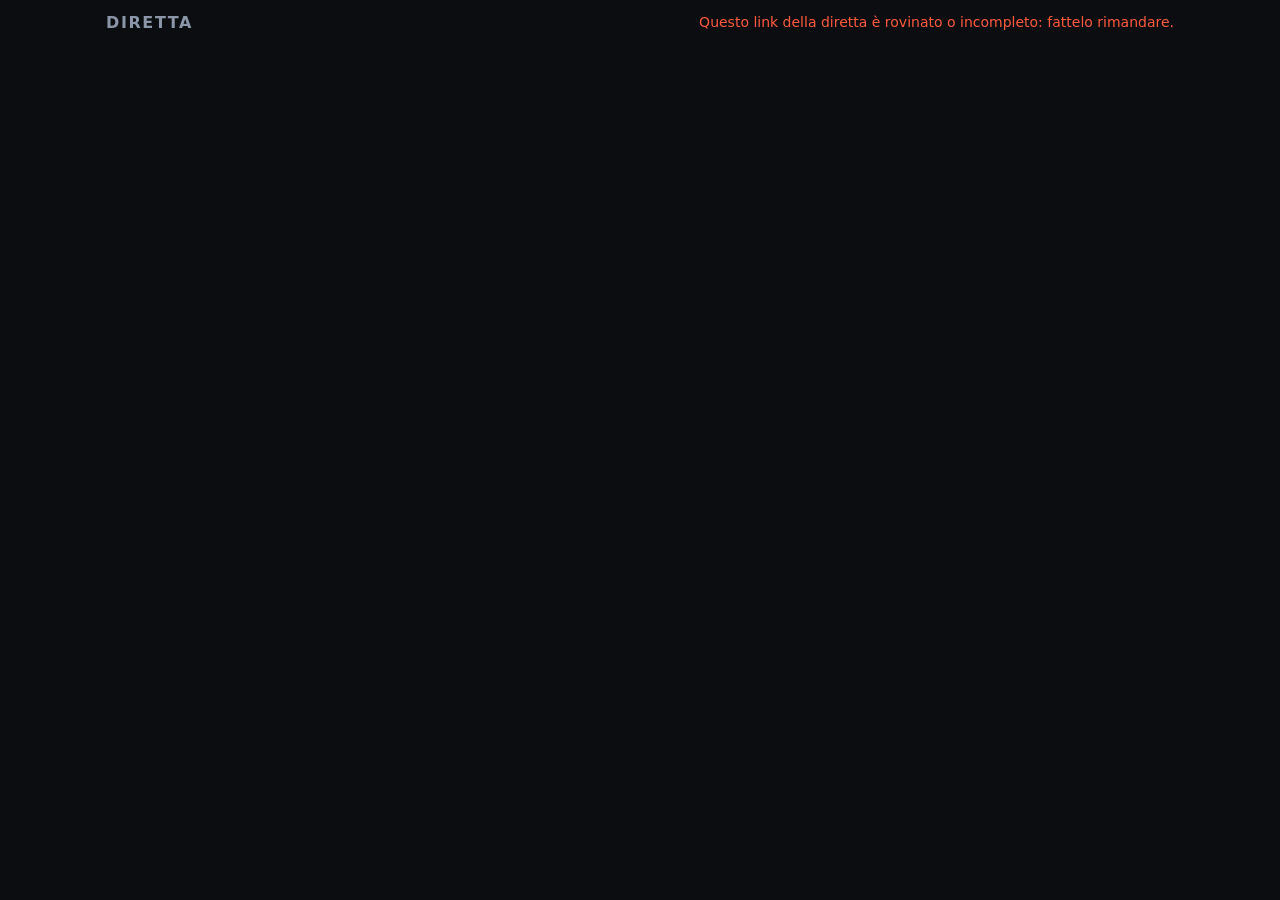
<file: diretta.html>
<!doctype html>
<html lang="it">
<head>
  <meta charset="utf-8">
  <meta name="viewport" content="width=device-width, initial-scale=1">
  <title>Diretta</title>
  <link rel="stylesheet" href="style.css">
</head>
<body data-page="diretta">
  <header class="topbar">
    <h1>Diretta</h1>
    <p id="live-state" class="live-state" aria-live="polite">Collegamento alla diretta…</p>
  </header>

  <main class="board live-board" hidden>
    <section class="live-video" id="live-video" hidden>
      <div class="video-frame" id="video-frame"></div>
      <div class="delay-row">
        <span>Punteggio, tempo e cronaca aspettano il video: <strong id="delay">10&nbsp;s</strong></span>
        <span class="delay-buttons">
          <button type="button" data-delay="-1" aria-label="Un secondo di ritardo in meno">−1 s</button>
          <button type="button" data-delay="1" aria-label="Un secondo di ritardo in più">+1 s</button>
        </span>
      </div>
      <p class="video-help">
        Se il punteggio cambia prima del canestro, premi +1 s; se arriva molto dopo, −1 s.
        Il video qui non parte? <a id="youtube-link" target="_blank" rel="noopener">Aprilo su YouTube</a>.
      </p>
    </section>

    <section class="team home" data-side="home">
      <h2 class="team-name" data-role="name"></h2>
      <span class="team-color" data-role="color" hidden></span>
      <output class="score" data-role="score">0</output>
      <div class="stat">
        <span class="stat-label">Falli</span>
        <strong class="stat-value" data-role="fouls">0</strong>
        <span class="bonus" data-role="bonus" hidden>BONUS</span>
      </div>
      <div class="stat">
        <span class="stat-label">Timeout</span>
        <span class="dots" data-role="timeouts"></span>
      </div>
    </section>

    <section class="center">
      <div class="center-inner">
        <div id="period" class="period">Q1</div>
        <div id="clock" class="clock" role="timer">10:00</div>
        <p id="status" class="live-status"></p>
      </div>
    </section>

    <section class="team away" data-side="away">
      <h2 class="team-name" data-role="name"></h2>
      <span class="team-color" data-role="color" hidden></span>
      <output class="score" data-role="score">0</output>
      <div class="stat">
        <span class="stat-label">Falli</span>
        <strong class="stat-value" data-role="fouls">0</strong>
        <span class="bonus" data-role="bonus" hidden>BONUS</span>
      </div>
      <div class="stat">
        <span class="stat-label">Timeout</span>
        <span class="dots" data-role="timeouts"></span>
      </div>
    </section>

    <section class="log-panel">
      <h2>Cronaca</h2>
      <ol id="feed" class="log live-feed"></ol>
    </section>

    <section class="box-panel">
      <h2>Tabellino</h2>
      <div id="box" class="box"></div>
      <p class="published-foot">
        MIN minuti in campo · PT punti · TL tiri liberi segnati · T2 canestri da 2 · T3 canestri da 3 · F falli.
        Fatto con il <a href="./">Tabellone Basket</a>.
      </p>
    </section>
  </main>

  <script src="game.js"></script>
  <script src="tabellino.js"></script>
  <script src="live.js"></script>
  <script src="diretta.js"></script>
</body>
</html>
</file>
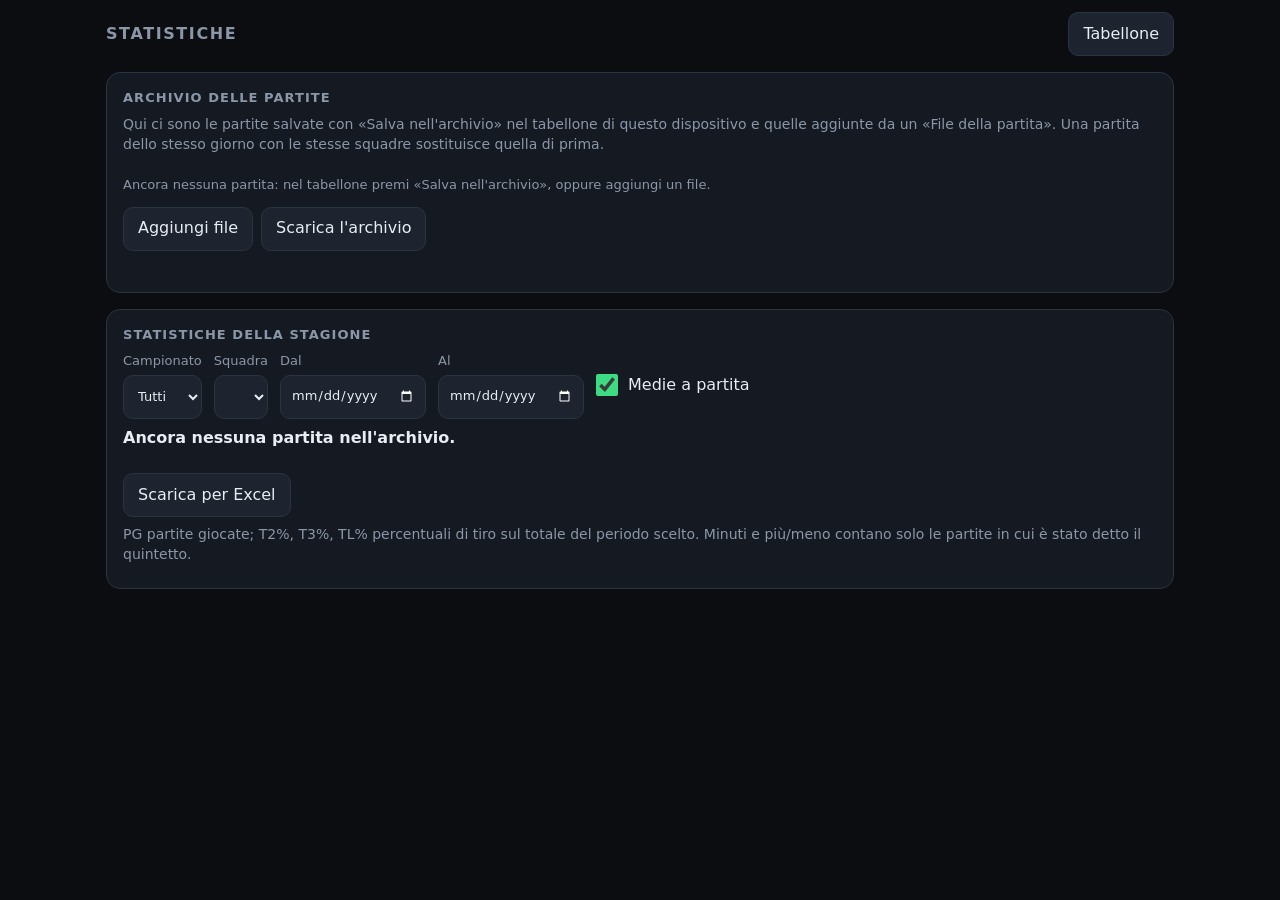
<file: statistiche.html>
<!doctype html>
<html lang="it">
<head>
  <meta charset="utf-8">
  <meta name="viewport" content="width=device-width, initial-scale=1">
  <title>Statistiche</title>
  <link rel="stylesheet" href="style.css">
</head>
<body data-page="statistiche">
  <header class="topbar">
    <h1>Statistiche</h1>
    <div class="topbar-actions">
      <a class="button-link" href="./">Tabellone</a>
    </div>
  </header>

  <main class="stats">
    <section class="panel">
      <h2>Archivio delle partite</h2>
      <p class="help">
        Qui ci sono le partite salvate con «Salva nell'archivio» nel tabellone di questo dispositivo e quelle
        aggiunte da un «File della partita». Una partita dello stesso giorno con le stesse squadre sostituisce
        quella di prima.
      </p>
      <ul id="games" class="games"></ul>
      <div class="stats-actions">
        <label class="button-link file-button">
          Aggiungi file
          <input type="file" id="add-files" accept=".json,application/json" multiple hidden>
        </label>
        <button type="button" data-action="export-archive">Scarica l'archivio</button>
      </div>
      <p class="note" id="archive-note" aria-live="polite"></p>
    </section>

    <section class="panel" id="game-panel" hidden>
      <h2>Tabellino della partita</h2>
      <p class="match-title" id="game-title"></p>
      <div id="game-box" class="box"></div>
      <p class="legend">
        MIN minuti · PT punti · T2, T3, TL tiri da 2, da 3 e liberi segnati/tentati · RO RD RT rimbalzi in
        attacco, in difesa e totali · AS assist · PR palle recuperate · PP palle perse · ST stoppate date ·
        SS stoppate subite · FF falli fatti · FS falli subiti · +/− più/meno · VAL valutazione FIBA.
      </p>
    </section>

    <section class="panel">
      <h2>Statistiche della stagione</h2>
      <div class="filters">
        <label>Campionato <select id="league"></select></label>
        <label>Squadra <select id="team"></select></label>
        <label>Dal <input type="date" id="from"></label>
        <label>Al <input type="date" id="to"></label>
        <label class="check"><input type="checkbox" id="averages" checked> Medie a partita</label>
      </div>
      <p class="record" id="record"></p>
      <div id="season" class="box"></div>
      <div class="stats-actions">
        <button type="button" data-action="export-csv">Scarica per Excel</button>
      </div>
      <p class="legend">
        PG partite giocate; T2%, T3%, TL% percentuali di tiro sul totale del periodo scelto. Minuti e più/meno
        contano solo le partite in cui è stato detto il quintetto.
      </p>
    </section>
  </main>

  <script src="game.js"></script>
  <script src="statistiche.js"></script>
</body>
</html>
</file>
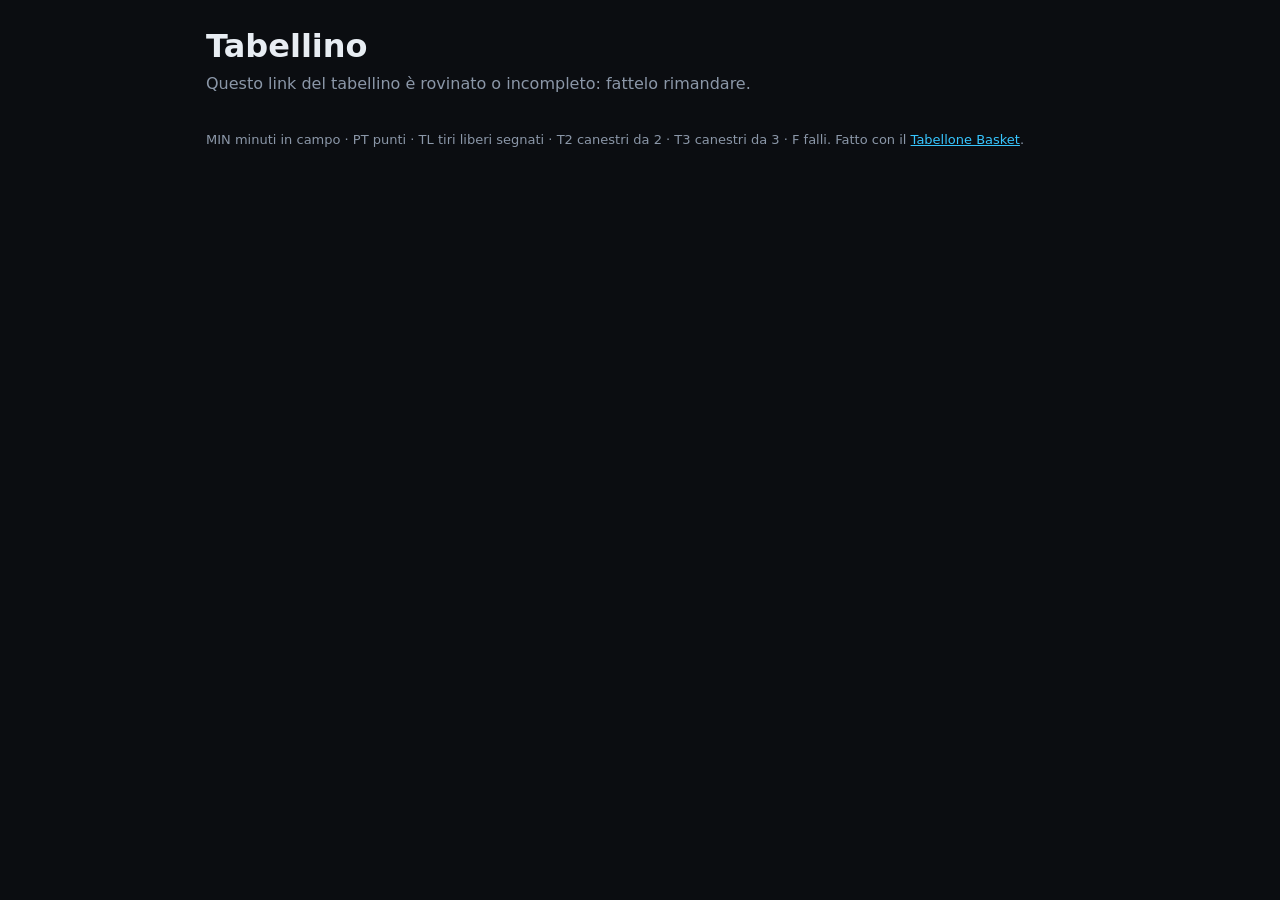
<file: tabellino.html>
<!doctype html>
<html lang="it">
<head>
  <meta charset="utf-8">
  <meta name="viewport" content="width=device-width, initial-scale=1">
  <title>Tabellino</title>
  <link rel="stylesheet" href="style.css">
</head>
<body data-page="tabellino">
  <main class="published">
    <header class="published-head">
      <h1 id="match">Tabellino</h1>
      <p id="when" class="published-when"></p>
    </header>
    <div id="box" class="box"></div>
    <p class="published-foot">
      MIN minuti in campo · PT punti · TL tiri liberi segnati · T2 canestri da 2 · T3 canestri da 3 · F falli.
      Fatto con il <a href="./">Tabellone Basket</a>.
    </p>
  </main>
  <script src="game.js"></script>
  <script src="tabellino.js"></script>
</body>
</html>
</file>
<file: style.css>
:root {
  --bg: #0b0d11;
  --panel: #151a22;
  --panel-2: #1d2430;
  --line: #2a3340;
  --text: #e8edf3;
  --muted: #8b97a8;
  --home: #ffb020;
  --away: #37c6ff;
  --clock: #ff5a3c;
  --shot: #ffd84d;
  --go: #3ddc84;
  --radius: 14px;
  --digits: ui-monospace, "SF Mono", Menlo, Consolas, "Roboto Mono", monospace;
  color-scheme: dark;
}

* {
  box-sizing: border-box;
}

[hidden] {
  display: none !important;
}

body {
  margin: 0;
  background: var(--bg);
  color: var(--text);
  font: 16px/1.4 system-ui, -apple-system, "Segoe UI", Roboto, sans-serif;
}

button {
  font: inherit;
  color: inherit;
  background: var(--panel-2);
  border: 1px solid var(--line);
  border-radius: 10px;
  min-height: 44px;
  padding: 0 14px;
  cursor: pointer;
  touch-action: manipulation;
  white-space: nowrap;
}

button:hover:not(:disabled) {
  border-color: var(--muted);
}

button:active:not(:disabled) {
  transform: translateY(1px);
}

button:disabled {
  opacity: 0.35;
  cursor: default;
}

button:focus-visible,
input:focus-visible {
  outline: 2px solid var(--away);
  outline-offset: 2px;
}

/* Barra in alto */

.topbar {
  display: flex;
  align-items: center;
  justify-content: space-between;
  gap: 12px;
  max-width: 1100px;
  margin: 0 auto;
  padding: 12px 16px 0;
}

.topbar h1 {
  min-width: 0;
  overflow: hidden;
  text-overflow: ellipsis;
  white-space: nowrap;
  margin: 0;
  font-size: 16px;
  letter-spacing: 0.1em;
  text-transform: uppercase;
  color: var(--muted);
}

.topbar-actions {
  display: flex;
  gap: 8px;
  margin-left: auto;
}

.icon {
  padding: 0 12px;
}

.icon svg {
  display: block;
}

/* Griglia del tabellone */

.board {
  display: grid;
  grid-template-columns: 1fr minmax(260px, auto) 1fr;
  grid-template-areas:
    "home     center   away"
    "log      log      log"
    "box      box      box"
    "settings settings settings";
  gap: 16px;
  max-width: 1100px;
  margin: 0 auto;
  padding: 16px;
}

.team,
.center,
.log-panel,
.box-panel,
.settings-panel {
  background: var(--panel);
  border: 1px solid var(--line);
  border-radius: var(--radius);
  padding: 16px;
}

.home {
  grid-area: home;
  --accent: var(--home);
}

.away {
  grid-area: away;
  --accent: var(--away);
}

.center {
  grid-area: center;
}

.log-panel {
  grid-area: log;
}

.box-panel {
  grid-area: box;
}

.settings-panel {
  grid-area: settings;
}

/* Squadre */

.team {
  display: flex;
  flex-direction: column;
  gap: 12px;
  border-top: 4px solid var(--accent);
}

.team-name {
  width: 100%;
  padding: 4px 6px;
  background: transparent;
  border: 1px dashed transparent;
  border-radius: 8px;
  color: var(--accent);
  font-family: inherit;
  font-size: clamp(18px, 3vw, 26px);
  font-weight: 800;
  letter-spacing: 0.04em;
  text-align: center;
  text-transform: uppercase;
}

.team-name:hover {
  border-color: var(--line);
}

.team-color {
  margin-top: -8px;
  font-size: 12px;
  letter-spacing: 0.06em;
  text-align: center;
  text-transform: uppercase;
  color: var(--muted);
}

.score {
  display: block;
  font-family: var(--digits);
  font-size: clamp(64px, 12vw, 150px);
  font-weight: 700;
  line-height: 1;
  text-align: center;
  color: var(--accent);
  font-variant-numeric: tabular-nums;
  text-shadow: 0 0 24px color-mix(in srgb, var(--accent) 35%, transparent);
}

.btn-row {
  display: grid;
  grid-auto-columns: 1fr;
  grid-auto-flow: column;
  gap: 8px;
}

.team .btn-row button {
  font-size: 20px;
  font-weight: 700;
}

.stat {
  display: flex;
  flex-wrap: wrap;
  align-items: center;
  gap: 8px;
}

.stat-label {
  font-size: 13px;
  letter-spacing: 0.06em;
  text-transform: uppercase;
  color: var(--muted);
}

.stat-value {
  font-family: var(--digits);
  font-size: 22px;
}

.stat button {
  margin-left: auto;
}

.bonus {
  padding: 3px 6px;
  border-radius: 6px;
  background: var(--clock);
  color: #fff;
  font-size: 11px;
  font-weight: 800;
  letter-spacing: 0.08em;
}

.bonus[hidden] {
  display: none;
}

.dots {
  font-size: 18px;
  letter-spacing: 2px;
  color: var(--accent);
}

/* Cronometro e periodo */

.center {
  display: flex;
  flex-direction: column;
  justify-content: center;
  text-align: center;
}

.center-inner {
  display: flex;
  flex-direction: column;
  gap: 12px;
}

.period-row {
  display: flex;
  align-items: center;
  justify-content: space-between;
  gap: 8px;
}

.period {
  font-family: var(--digits);
  font-size: 32px;
  font-weight: 700;
}

.clock {
  padding: 8px 0;
  font-family: var(--digits);
  font-size: clamp(56px, 9vw, 104px);
  font-weight: 700;
  line-height: 1;
  color: var(--clock);
  font-variant-numeric: tabular-nums;
  text-shadow: 0 0 24px color-mix(in srgb, var(--clock) 40%, transparent);
}

.clock.last-minute {
  color: #ff2d2d;
}

/* fermo insieme al video: riparte quando riparte il video */
.clock.held {
  opacity: 0.55;
}

.clock.expired,
.shot.expired {
  animation: blink 1s steps(2, start) infinite;
}

.shot-row {
  display: grid;
  grid-template-columns: 1fr auto 1fr;
  align-items: center;
  gap: 8px;
}

.shot-row button {
  font-family: var(--digits);
  font-weight: 700;
}

.shot {
  min-width: 3ch;
  font-family: var(--digits);
  font-size: clamp(52px, 8vw, 80px);
  font-weight: 700;
  line-height: 1;
  color: var(--shot);
  font-variant-numeric: tabular-nums;
}

.shot.off {
  color: var(--muted);
}

@keyframes blink {
  to {
    visibility: hidden;
  }
}

.primary {
  min-height: 52px;
  border-color: transparent;
  background: var(--go);
  color: #06210f;
  font-size: 18px;
  font-weight: 800;
}

.primary.running {
  background: var(--home);
  color: #2a1a00;
}

/* Cronaca */

.log-panel h2,
.box-panel h2,
.settings-panel h2 {
  margin: 0 0 8px;
  font-size: 13px;
  letter-spacing: 0.08em;
  text-transform: uppercase;
  color: var(--muted);
}

.log {
  max-height: 220px;
  margin: 0;
  padding: 0;
  overflow: auto;
  list-style: none;
  font-size: 15px;
}

.log:empty::before {
  content: "Nessuna azione registrata.";
  color: var(--muted);
}

.log li {
  display: grid;
  grid-template-columns: 90px 1fr auto;
  gap: 12px;
  padding: 6px 0;
  border-bottom: 1px solid var(--line);
}

.log .when,
.log .result {
  font-family: var(--digits);
}

.log .when {
  color: var(--muted);
}

.hint {
  margin: 10px 0 0;
  font-size: 13px;
  color: var(--muted);
}

/* Correzioni: con «Correggi» acceso i pulsanti diventano meno, in rosso */

.correct-toggle {
  margin-top: auto;
  color: var(--muted);
}

.correct-toggle[aria-pressed="true"] {
  border-color: transparent;
  background: var(--clock);
  color: #fff;
  font-weight: 700;
}

.team.correcting [data-action="score"],
.team.correcting [data-action="foul"] {
  border-color: var(--clock);
  background: color-mix(in srgb, var(--clock) 22%, var(--panel-2));
}

/* Punti e falli ai giocatori */

.player-mode .team-only {
  display: none;
}

.players {
  display: none;
}

.player-mode .players {
  display: grid;
  gap: 6px;
  margin: 0;
  padding: 0;
  list-style: none;
}

.player {
  display: grid;
  grid-template-columns: minmax(0, 1fr) 2.2rem repeat(4, 2.8rem);
  align-items: center;
  gap: 6px;
}

.player button {
  padding: 0;
  font-weight: 700;
}

.player.head {
  font-size: 11px;
  letter-spacing: 0.06em;
  color: var(--muted);
}

.p-who,
.lib-who {
  display: flex;
  flex-direction: column;
  min-width: 0;
  line-height: 1.2;
}

.p-num {
  font-family: var(--digits);
  font-weight: 700;
  color: var(--accent);
}

.p-name,
.lib-name {
  overflow: hidden;
  text-overflow: ellipsis;
  white-space: nowrap;
}

.p-name {
  font-size: 12px;
  color: var(--muted);
}

.p-name:empty {
  display: none;
}

.p-pts {
  font-family: var(--digits);
  text-align: right;
}

/* Al quinto fallo: numero e pulsante F in rosso, e i punti non si segnano più */

.player.out .p-num {
  color: var(--clock);
}

.foul-btn.full,
.foul-btn.full:disabled {
  border-color: transparent;
  background: var(--clock);
  color: #fff;
  opacity: 1;
}

.players-hint {
  font-size: 14px;
  color: var(--muted);
}

/* Impostazioni */

.check {
  display: flex;
  align-items: center;
  gap: 10px;
  min-height: 44px;
  cursor: pointer;
}

.check input {
  width: 22px;
  height: 22px;
  margin: 0;
  accent-color: var(--go);
}

.rosters {
  display: grid;
  grid-template-columns: 1fr 1fr;
  gap: 16px;
  margin-top: 8px;
}

.roster h3,
.library h3 {
  margin: 0;
  font-size: 15px;
}

.roster h3 {
  display: flex;
  justify-content: space-between;
  gap: 8px;
}

.roster[data-roster="home"] h3 {
  color: var(--home);
}

.roster[data-roster="away"] h3 {
  color: var(--away);
}

.roster-count {
  font-family: var(--digits);
  font-size: 13px;
  font-weight: 400;
  color: var(--muted);
}

.roster-list,
.library-list {
  display: grid;
  gap: 6px;
  margin: 10px 0;
  padding: 0;
  list-style: none;
}

.roster-list li {
  display: grid;
  grid-template-columns: 3em minmax(0, 1fr) 44px;
  align-items: center;
  gap: 6px;
}

.chip-num {
  font-family: var(--digits);
  font-weight: 700;
}

.roster-list button {
  padding: 0;
  color: var(--muted);
}

.team-field {
  display: grid;
  gap: 4px;
  margin-top: 10px;
  font-size: 13px;
  color: var(--muted);
}

.team-field input {
  font-weight: 700;
}

.team-field input,
.roster-list input,
.add-player input {
  width: 100%;
  min-height: 44px;
  padding: 0 12px;
  border: 1px solid var(--line);
  border-radius: 10px;
  background: var(--panel-2);
  color: var(--text);
  font: inherit;
}

.add-player {
  display: grid;
  grid-template-columns: 5em minmax(0, 1fr) auto;
  gap: 6px;
}

.error,
.note {
  min-height: 1.4em;
  margin: 6px 0 0;
  font-size: 14px;
  color: var(--clock);
}

.note {
  color: var(--go);
}

.save-team {
  width: 100%;
  margin-top: 4px;
}

/* Squadre salvate: si richiamano in casa o come ospite */

.library {
  margin-top: 20px;
}

.library-list li {
  display: grid;
  gap: 6px;
  padding-bottom: 10px;
  border-bottom: 1px solid var(--line);
}

.lib-actions {
  display: grid;
  grid-template-columns: repeat(4, minmax(0, 1fr));
  gap: 6px;
}

.library-list li.library-hint {
  display: block;
  font-size: 14px;
  color: var(--muted);
}

.lib-name {
  font-weight: 700;
}

.lib-count {
  font-size: 13px;
  color: var(--muted);
}

.library-list button {
  padding: 0;
}

.library-help {
  margin: 12px 0 8px;
  font-size: 14px;
  color: var(--muted);
}

.share-teams {
  width: 100%;
}

/* Tabellino: punti per periodo e, per squadra, punti, canestri e falli dei giocatori */

.box {
  display: grid;
  gap: 16px;
}

.box table {
  width: 100%;
  border-collapse: collapse;
  font-variant-numeric: tabular-nums;
}

.box th,
.box td {
  padding: 6px 8px;
  border-bottom: 1px solid var(--line);
  text-align: right;
  white-space: nowrap;
}

.box thead th {
  font-size: 12px;
  font-weight: 600;
  letter-spacing: 0.06em;
  color: var(--muted);
}

.box td {
  font-family: var(--digits);
}

.box [data-side="home"] {
  --accent: var(--home);
}

.box [data-side="away"] {
  --accent: var(--away);
}

.box-periods {
  width: auto;
  min-width: min(100%, 360px);
}

.box-periods .box-team-name {
  text-align: left;
  color: var(--accent);
  overflow: hidden;
  text-overflow: ellipsis;
  max-width: 10em;
}

.box-tot,
.box tfoot td {
  font-weight: 700;
}

.box-team h3 {
  display: flex;
  justify-content: space-between;
  gap: 12px;
  margin: 0 0 4px;
  padding-bottom: 4px;
  border-bottom: 3px solid var(--accent);
  color: var(--accent);
  font-size: 17px;
}

.box-team-pts {
  font-family: var(--digits);
}

.box-scroll {
  overflow-x: auto;
}

.box .min {
  color: var(--muted);
}

.box .num {
  width: 3em;
  color: var(--accent);
  font-weight: 700;
}

.box .who {
  width: 100%;
  max-width: 14em;
  overflow: hidden;
  text-overflow: ellipsis;
  font-family: inherit;
  text-align: left;
}

.box tr.out .num,
.box tr.out td:last-child {
  color: var(--clock);
}

.box .team-line .who,
.box tfoot .who {
  color: var(--muted);
}

.box-actions {
  display: grid;
  grid-template-columns: repeat(4, minmax(0, 1fr));
  gap: 8px;
  margin-top: 12px;
}

.box-actions > * {
  white-space: normal;
  text-align: center;
  line-height: 1.2;
}

.box-help {
  margin: 10px 0 0;
  font-size: 14px;
  color: var(--muted);
}

/* Comandi vocali: in basso restano solo il cronometro e il microfono, grandi, da usare senza guardare */

.voice-help {
  margin: 4px 0 12px 32px;
  font-size: 14px;
  color: var(--muted);
}

.voice-help p,
.voice-help ul {
  margin: 0 0 8px;
}

.voice-help ul {
  padding-left: 18px;
  color: var(--text);
}

.voice-help .time-source {
  margin: 0 0 12px;
  padding: 8px 12px 4px;
  border: 1px solid var(--line);
  border-radius: 10px;
  color: var(--text);
}

.time-source legend {
  padding: 0 6px;
  font-size: 13px;
  color: var(--muted);
}

.match-info {
  margin: 0 0 12px;
}

.match-import {
  display: flex;
  flex-wrap: wrap;
  align-items: center;
  gap: 8px 12px;
}

.match-help {
  flex: 1 1 18em;
  margin: 0;
  font-size: 13px;
  color: var(--muted);
}

.match-fields {
  display: grid;
  grid-template-columns: repeat(auto-fill, minmax(11em, 1fr));
  gap: 0 10px;
}

.match-fields .team-field {
  margin-top: 4px;
}

.note.error {
  color: var(--clock);
}

.voice-mode .board {
  padding-bottom: 230px;
}

/* Con il tempo detto a voce il cronometro qui non serve: resta solo il microfono */

.voice-time .dock-buttons {
  grid-template-columns: 1fr;
}

.voice-time .dock-buttons [data-action="toggle-clock"] {
  display: none;
}

/* Chi è in campo: il numero in verde */

.player.on-court .p-num {
  color: var(--go);
}

.player.on-court .p-num::after {
  content: " ●";
  font-size: 10px;
  vertical-align: middle;
}

.voice-dock {
  position: fixed;
  right: 0;
  bottom: 0;
  left: 0;
  z-index: 10;
  display: grid;
  gap: 8px;
  padding: 10px 12px 12px;
  border-top: 1px solid var(--line);
  background: color-mix(in srgb, var(--bg) 94%, transparent);
  backdrop-filter: blur(6px);
}

.voice-dock > * {
  width: 100%;
  max-width: 1100px;
  margin: 0 auto;
}

.dock-info {
  display: flex;
  justify-content: space-between;
  gap: 12px;
  font-family: var(--digits);
  font-weight: 700;
}

#dock-clock {
  color: var(--clock);
}

#dock-score {
  overflow: hidden;
  text-overflow: ellipsis;
  white-space: nowrap;
}

.voice-status {
  min-height: 3em;
  font-size: 18px;
  font-weight: 700;
  line-height: 1.3;
  color: var(--muted);
}

.voice-status.ok {
  color: var(--go);
}

.voice-status.ko {
  color: var(--clock);
}

.voice-status.listening {
  color: var(--text);
}

.voice-heard {
  display: block;
  font-size: 14px;
  font-weight: 400;
  color: var(--muted);
}

.dock-buttons {
  display: grid;
  grid-template-columns: 1fr 1.5fr;
  gap: 10px;
}

.dock-buttons button {
  min-height: 84px;
  font-size: 20px;
  font-weight: 800;
  line-height: 1.15;
  white-space: normal;
}

.dock-buttons .talk {
  font-size: 18px;
}

.talk {
  display: flex;
  flex-direction: column;
  align-items: center;
  justify-content: center;
  gap: 2px;
  border-color: transparent;
  background: #2c4a7a;
  color: #fff;
  touch-action: none;
  user-select: none;
  -webkit-user-select: none;
  -webkit-touch-callout: none;
}

.talk.listening {
  background: var(--clock);
  animation: listening 1s ease-in-out infinite alternate;
}

@keyframes listening {
  to {
    box-shadow: 0 0 0 8px color-mix(in srgb, var(--clock) 30%, transparent);
  }
}

/* La pagina del tabellino pubblicato */

.published {
  max-width: 900px;
  margin: 0 auto;
  padding: 16px;
}

.published-head h1 {
  margin: 8px 0 4px;
  font-size: clamp(22px, 5vw, 32px);
}

.published-when {
  margin: 0 0 16px;
  color: var(--muted);
}

.published-when::first-letter {
  text-transform: uppercase;
}

.published-foot {
  margin: 20px 0;
  font-size: 13px;
  color: var(--muted);
}

.published a {
  color: var(--away);
}

/* La diretta: il segnale nel tabellone e la pagina di chi guarda (diretta.html) */

.live-badge {
  align-self: center;
  min-height: 32px;
  padding: 0 12px;
  border-color: transparent;
  background: color-mix(in srgb, var(--clock) 18%, transparent);
  color: var(--clock);
  font-size: 13px;
  font-weight: 800;
  letter-spacing: 0.08em;
}

/* senza rete, o fermo finché non si rientra con Google */
.live-badge.offline {
  background: var(--panel-2);
  color: var(--muted);
}

.box-actions.live-actions {
  margin-top: 8px;
}

.live-state {
  flex: 1;
  margin: 0;
  font-size: 14px;
  text-align: right;
  color: var(--muted);
}

.live-state[data-kind="live"],
.live-state[data-kind="error"] {
  color: var(--clock);
}

.live-state[data-kind="live"] {
  font-weight: 700;
}

.live-board .team-name {
  margin: 0;
  overflow-wrap: anywhere;
}

.live-board .team-name:hover {
  border-color: transparent;
}

.live-status {
  min-height: 1.4em;
  margin: 0;
  font-size: 14px;
  color: var(--muted);
}

.live-board .log {
  max-height: 60vh;
}

.live-feed li {
  padding-left: 8px;
  border-left: 3px solid var(--accent);
}

.live-feed li[data-side="casa"] {
  --accent: var(--home);
}

.live-feed li[data-side="ospiti"] {
  --accent: var(--away);
}

.live-feed li.basket .who {
  color: var(--accent);
  font-weight: 700;
}

.live-board .published-foot {
  margin-bottom: 0;
}

/* Il video di YouTube della diretta: il link nel tabellone, e nella pagina di chi guarda sopra il punteggio */

.live-video-fields {
  display: grid;
  grid-template-columns: minmax(0, 1fr) 11em;
  gap: 8px;
}

.board.live-board.with-video {
  grid-template-areas:
    "video video  video"
    "home  center away"
    "log   log    log"
    "box   box    box";
}

.live-video {
  grid-area: video;
  display: grid;
  gap: 8px;
}

/* alto al massimo 60% dello schermo, perché sul computer sotto si veda anche il punteggio */
.video-frame iframe {
  display: block;
  width: 100%;
  max-width: calc(60vh * 16 / 9);
  margin: 0 auto;
  aspect-ratio: 16 / 9;
  border: 0;
  border-radius: var(--radius);
  background: #000;
}

.delay-row {
  display: flex;
  flex-wrap: wrap;
  align-items: center;
  justify-content: space-between;
  gap: 8px 12px;
  font-size: 14px;
  color: var(--muted);
}

.delay-row strong {
  font-family: var(--digits);
  color: var(--text);
}

.delay-buttons {
  display: flex;
  gap: 8px;
}

.video-help {
  margin: 0;
  font-size: 14px;
  color: var(--muted);
}

.video-help a {
  color: var(--away);
}

@media (max-width: 760px) {
  .board.live-board.with-video {
    grid-template-areas:
      "video  video"
      "center center"
      "home   away"
      "log    log"
      "box    box";
  }
}

@media (max-width: 430px) {
  .live-video-fields {
    grid-template-columns: 1fr;
  }
}

/* Il video della partita dentro il tabellone: grande in alto, con la barra dei comandi a voce sotto */

.video-panel {
  display: grid;
  gap: 8px;
  max-width: 1600px;
  margin: 12px auto 0;
  padding: 0 16px;
}

.video-panel video {
  width: 100%;
  max-height: calc(100vh - 150px);
  border-radius: var(--radius);
  background: #000;
}

.voice-mode .video-panel video {
  max-height: calc(100vh - 320px);
}

.video-bar {
  display: flex;
  flex-wrap: wrap;
  align-items: center;
  gap: 8px 16px;
}

.video-name {
  flex: 1;
  min-width: 0;
  overflow: hidden;
  text-overflow: ellipsis;
  white-space: nowrap;
  font-weight: 700;
}

.video-keys,
.video-reopen {
  margin: 0;
  font-size: 14px;
  color: var(--muted);
}

.video-reopen {
  padding: 12px;
  border: 1px dashed var(--line);
  border-radius: 10px;
  color: var(--text);
}

.video-open input {
  display: none;
}

/* Un collegamento che sembra un pulsante: «Statistiche», «Tabellone», «Aggiungi file» */

.button-link {
  display: inline-flex;
  align-items: center;
  justify-content: center;
  min-height: 44px;
  padding: 0 14px;
  border: 1px solid var(--line);
  border-radius: 10px;
  background: var(--panel-2);
  color: var(--text);
  text-decoration: none;
  cursor: pointer;
}

.button-link:hover {
  border-color: var(--muted);
}

/* I comandi a voce non registrati restano nella cronaca, in grigio */

.log li.seekable {
  cursor: pointer;
}

.log li.seekable:hover .who {
  text-decoration: underline;
}

.log li.unheard {
  color: var(--muted);
  font-style: italic;
}

/* Le azioni del play-by-play di FIPSTATS: il segno «FIP», e toccandole il cronometro va a quel momento */

.log .src {
  display: inline-block;
  margin-right: 6px;
  padding: 0 5px;
  border: 1px solid var(--line);
  border-radius: 5px;
  font-size: 11px;
  font-weight: 700;
  letter-spacing: 0.06em;
  color: var(--muted);
  vertical-align: 1px;
}

.log .warn {
  color: var(--shot);
}

.pbp-panel {
  margin: 0 0 10px;
  padding: 10px 12px;
  border: 1px solid var(--line);
  border-radius: 10px;
  background: var(--panel-2);
  font-size: 14px;
}

.pbp-info,
.pbp-help {
  margin: 0;
  color: var(--muted);
}

.pbp-help {
  margin-top: 8px;
  font-size: 13px;
}

.pbp-warnings {
  margin: 0;
  padding: 0;
  list-style: none;
}

.pbp-warnings li {
  display: flex;
  flex-wrap: wrap;
  align-items: center;
  gap: 4px 12px;
  margin-top: 8px;
}

.pbp-text {
  flex: 1 1 100%;
  color: var(--shot);
}

.pbp-status {
  color: var(--muted);
  font-family: var(--digits);
  font-size: 13px;
}

.pbp-status.ok {
  color: var(--go);
}

/* La pagina delle statistiche */

.stats {
  display: grid;
  gap: 16px;
  max-width: 1100px;
  margin: 0 auto;
  padding: 16px;
}

.panel {
  min-width: 0;
  padding: 16px;
  border: 1px solid var(--line);
  border-radius: var(--radius);
  background: var(--panel);
}

.panel h2 {
  margin: 0 0 8px;
  font-size: 13px;
  letter-spacing: 0.08em;
  text-transform: uppercase;
  color: var(--muted);
}

.help,
.legend {
  margin: 8px 0;
  font-size: 14px;
  color: var(--muted);
}

.games {
  display: grid;
  gap: 6px;
  margin: 12px 0;
  padding: 0;
  list-style: none;
}

.games li {
  display: flex;
  flex-wrap: wrap;
  align-items: center;
  justify-content: space-between;
  gap: 8px;
  padding: 8px 10px;
  border: 1px solid var(--line);
  border-radius: 10px;
}

.games li.selected {
  border-color: var(--away);
}

.games li.hint {
  border: 0;
  padding: 0;
  color: var(--muted);
}

.game-who {
  display: flex;
  flex-direction: column;
  min-width: 0;
}

.game-date {
  font-size: 13px;
  color: var(--muted);
}

.game-match {
  font-weight: 700;
}

.game-actions,
.stats-actions {
  display: flex;
  flex-wrap: wrap;
  gap: 8px;
}

.stats-actions {
  margin-top: 12px;
}

.match-title {
  margin: 0 0 12px;
  font-weight: 700;
}

.filters {
  display: flex;
  flex-wrap: wrap;
  align-items: center;
  gap: 12px;
  margin-bottom: 8px;
}

.filters label:not(.check) {
  display: grid;
  gap: 4px;
  font-size: 13px;
  color: var(--muted);
}

.filters select,
.filters input[type="date"] {
  min-height: 44px;
  padding: 0 10px;
  border: 1px solid var(--line);
  border-radius: 10px;
  background: var(--panel-2);
  color: var(--text);
  font: inherit;
}

.record {
  margin: 8px 0 12px;
  font-weight: 700;
}

/* Con i giocatori le squadre affiancate servono solo su schermi larghi; lì il cronometro
   resta in vista mentre si scorrono i giocatori, senza mai uscire dalla sua colonna */

@media (min-width: 1001px) {
  .player-mode .center {
    justify-content: flex-start;
  }

  .player-mode .center-inner {
    position: sticky;
    top: 16px;
  }
}

@media (max-width: 1000px) {
  .player-mode .board {
    grid-template-columns: 1fr;
    grid-template-areas:
      "center"
      "home"
      "away"
      "log"
      "box"
      "settings";
  }
}

/* Telefono: cronometro sopra, squadre affiancate, cronaca sotto */

@media (max-width: 760px) {
  .board {
    grid-template-columns: 1fr 1fr;
    grid-template-areas:
      "center   center"
      "home     away"
      "log      log"
      "box      box"
      "settings settings";
    gap: 12px;
  }

  .team,
  .center,
  .log-panel,
  .box-panel,
  .settings-panel {
    padding: 12px;
  }

  .box-actions {
    grid-template-columns: 1fr 1fr;
  }

  .rosters {
    grid-template-columns: 1fr;
  }

  .team .btn-row {
    gap: 6px;
  }

  .team-name {
    padding: 4px 2px;
    letter-spacing: 0;
  }

  .btn-row button {
    padding: 0;
  }

  .team .btn-row button {
    font-size: 18px;
  }

  .stat button {
    width: 100%;
    margin-left: 0;
  }

  .hint {
    display: none;
  }
}

@media (max-width: 430px) {
  .topbar h1 {
    display: none;
  }

  .library-list button {
    font-size: 15px;
  }

  .topbar-actions button {
    padding: 0 10px;
  }
}

@media (max-width: 360px) {
  .player {
    grid-template-columns: minmax(0, 1fr) 2rem repeat(4, 2.4rem);
    gap: 4px;
  }

  .add-player {
    grid-template-columns: 4.2em minmax(0, 1fr) auto;
  }

  .add-player input {
    padding: 0 8px;
  }

  .library-list button {
    font-size: 14px;
  }
}
</file>
